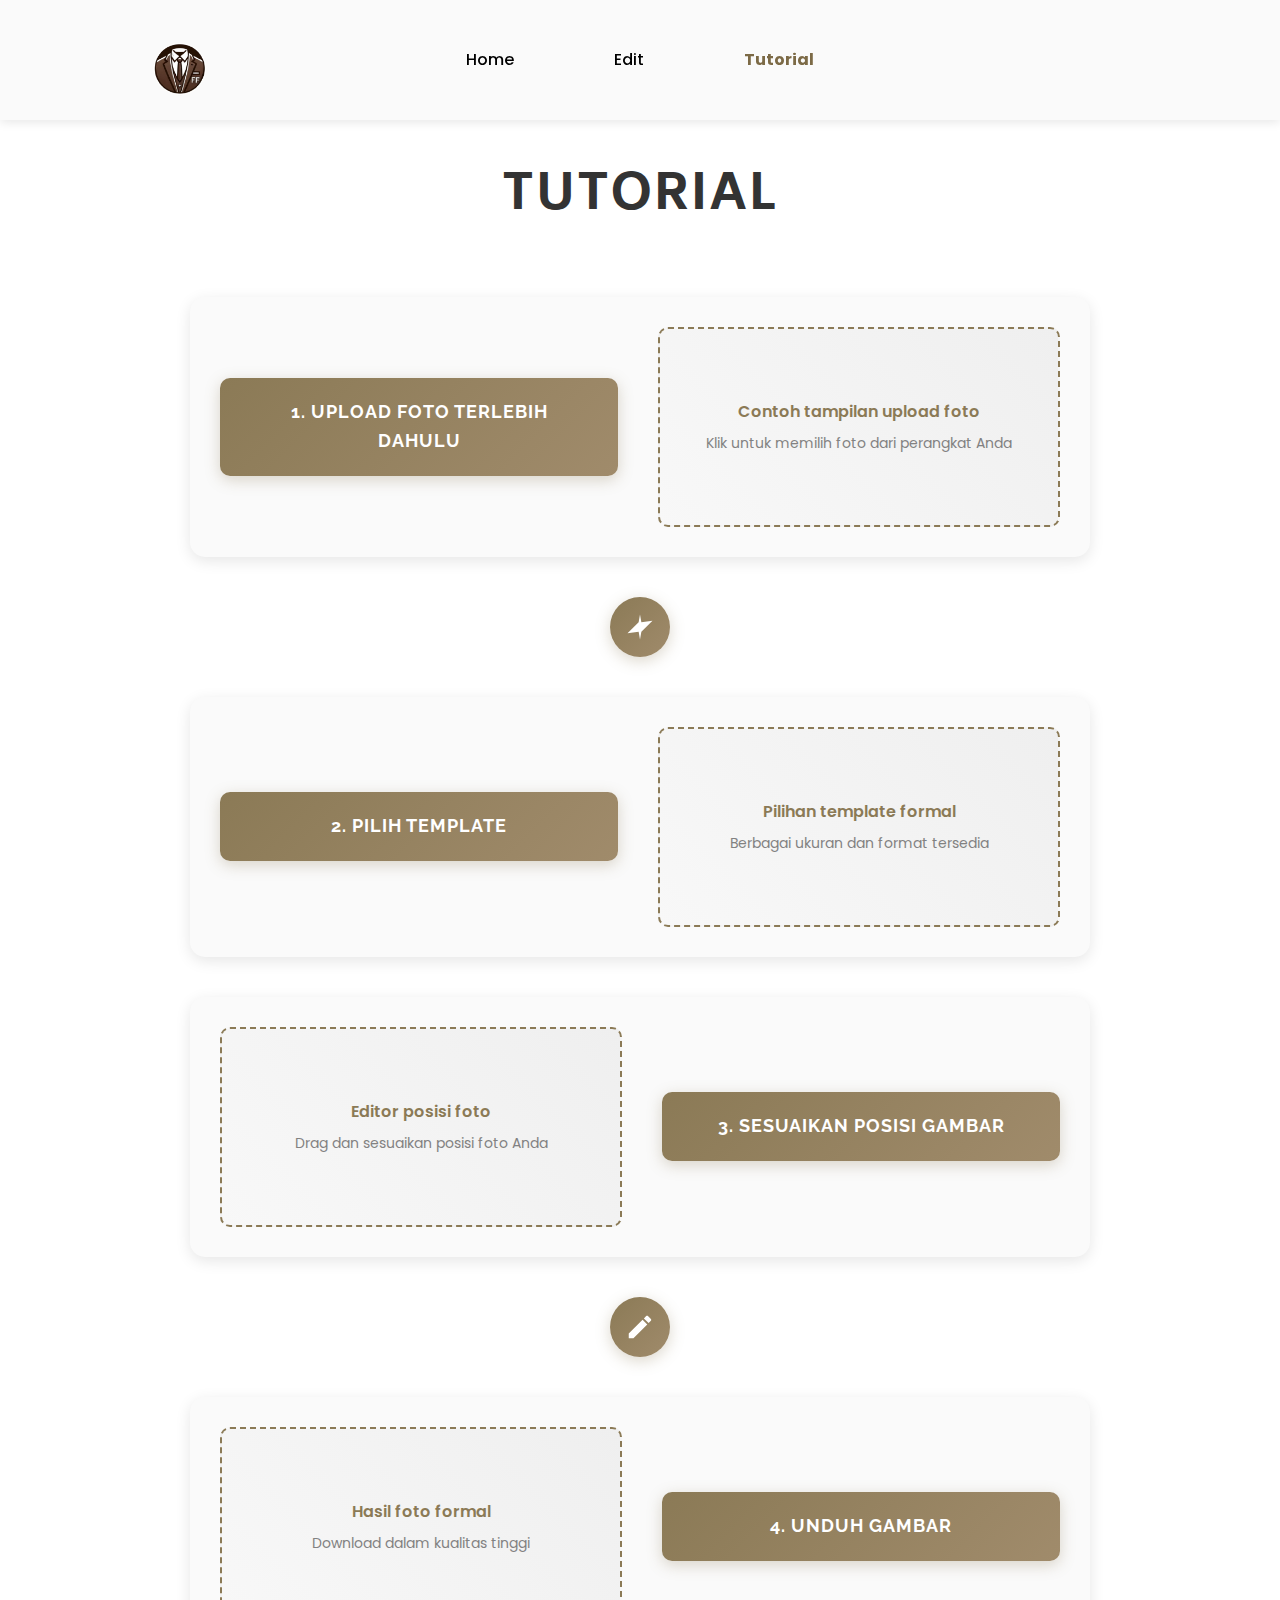
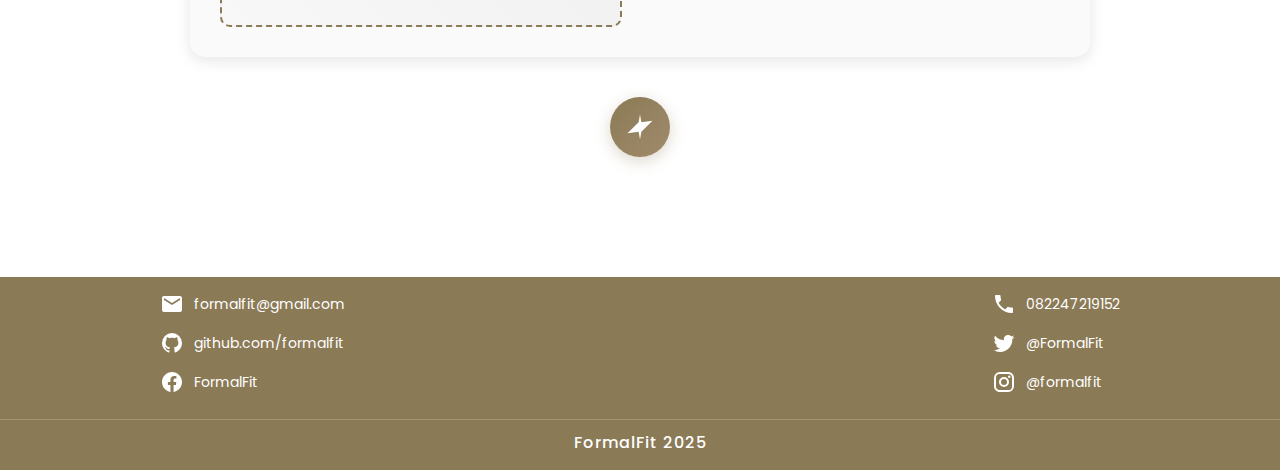
<file: FormalFit/tutorialedit.html>
<!DOCTYPE html>
<html lang="id">
<head>
    <meta charset="UTF-8">
    <meta name="viewport" content="width=device-width, initial-scale=1.0">
    <title>FormalFit - Tutorial</title>
    <link href="https://fonts.googleapis.com/css2?family=Biryani:wght@800&family=Poppins:wght@400;500;700&family=Raleway:wght@500;600;700&display=swap" rel="stylesheet">
    <link rel="stylesheet" href="assets/css/tutorial.css">
</head>
<body>
    <!-- Navbar -->
    <nav class="navbar">
        <div class="logo">
            <img src="assets/images/image.png" alt="FormalFit Logo">
        </div>
        <div class="nav-links">
            <a href="formalfit.html">Home</a>
            <a href="editformalfit.html">Edit</a>
            <a href="tutorialedit.html" class="active">Tutorial</a>
        </div>
    </nav>

    <!-- Main Content -->
    <main class="main-content">
        <h1 class="tutorial-title">TUTORIAL</h1>
        
        <div class="tutorial-steps">
            <!-- Step 1 -->
            <div class="step">
                <div class="step-content">
                    <div class="step-button">
                        <h3>1. UPLOAD FOTO TERLEBIH DAHULU</h3>
                    </div>
                </div>
                <div class="step-image placeholder">
                    <div>
                        <p>Contoh tampilan upload foto</p>
                        <p>Klik untuk memilih foto dari perangkat Anda</p>
                    </div>
                </div>
            </div>

            <!-- Arrow Icon -->
            <div class="arrow-icon">
                <svg viewBox="0 0 24 24">
                    <path d="M12 2L13.09 8.26L22 7L13.09 15.74L12 22L10.91 15.74L2 17L10.91 8.26L12 2Z"/>
                </svg>
            </div>

            <!-- Step 2 -->
            <div class="step">
                <div class="step-content">
                    <div class="step-button">
                        <h3>2. PILIH TEMPLATE</h3>
                    </div>
                </div>
                <div class="step-image placeholder">
                    <div>
                        <p>Pilihan template formal</p>
                        <p>Berbagai ukuran dan format tersedia</p>
                    </div>
                </div>
            </div>

            <!-- Step 3 -->
            <div class="step">
                <div class="step-content">
                    <div class="step-button">
                        <h3>3. SESUAIKAN POSISI GAMBAR</h3>
                    </div>
                </div>
                <div class="step-image placeholder">
                    <div>
                        <p>Editor posisi foto</p>
                        <p>Drag dan sesuaikan posisi foto Anda</p>
                    </div>
                </div>
            </div>

            <!-- Edit Icon -->
            <div class="edit-icon">
                <svg viewBox="0 0 24 24">
                    <path d="M3 17.25V21h3.75L17.81 9.94l-3.75-3.75L3 17.25zM20.71 7.04c.39-.39.39-1.02 0-1.41l-2.34-2.34c-.39-.39-1.02-.39-1.41 0l-1.83 1.83 3.75 3.75 1.83-1.83z"/>
                </svg>
            </div>

            <!-- Step 4 -->
            <div class="step">
                <div class="step-content">
                    <div class="step-button">
                        <h3>4. UNDUH GAMBAR</h3>
                    </div>
                </div>
                <div class="step-image placeholder">
                    <div>
                        <p>Hasil foto formal</p>
                        <p>Download dalam kualitas tinggi</p>
                    </div>
                </div>
            </div>

            <!-- Final Arrow -->
            <div class="arrow-icon">
                <svg viewBox="0 0 24 24">
                    <path d="M12 2L13.09 8.26L22 7L13.09 15.74L12 22L10.91 15.74L2 17L10.91 8.26L12 2Z"/>
                </svg>
            </div>
        </div>
    </main>

 <!-- Footer -->
<footer class="footer" style="background-color: #8B7A56; padding: 15px 0; color: white;">
    <div class="footer-content" style="display: flex; flex-direction: column; max-width: 1000px; margin: 0 auto; padding: 0 20px;">
        <div class="contact-container" style="display: flex; justify-content: space-between; margin-bottom: 15px;">
            <!-- Left Column -->
            <div class="left-column" style="display: flex; flex-direction: column; gap: 15px;">
                <div style="display: flex; align-items: center; gap: 10px;">
                    <svg width="24" height="24" viewBox="0 0 24 24" fill="white">
                        <path d="M20,4H4C2.9,4,2,4.9,2,6v12c0,1.1,0.9,2,2,2h16c1.1,0,2-0.9,2-2V6C22,4.9,21.1,4,20,4z M20,8l-8,5L4,8V6l8,5l8-5V8z"/>
                    </svg>
                    <span>formalfit@gmail.com</span>
                </div>
                <div style="display: flex; align-items: center; gap: 10px;">
                    <svg width="24" height="24" viewBox="0 0 24 24" fill="white">
                        <path d="M12,2A10,10 0 0,0 2,12C2,16.42 4.87,20.17 8.84,21.5C9.34,21.58 9.5,21.27 9.5,21C9.5,20.77 9.5,20.14 9.5,19.31C6.73,19.91 6.14,17.97 6.14,17.97C5.68,16.81 5.03,16.5 5.03,16.5C4.12,15.88 5.1,15.9 5.1,15.9C6.1,15.97 6.63,16.93 6.63,16.93C7.5,18.45 8.97,18 9.54,17.76C9.63,17.11 9.89,16.67 10.17,16.42C7.95,16.17 5.62,15.31 5.62,11.5C5.62,10.39 6,9.5 6.65,8.79C6.55,8.54 6.2,7.5 6.75,6.15C6.75,6.15 7.59,5.88 9.5,7.17C10.29,6.95 11.15,6.84 12,6.84C12.85,6.84 13.71,6.95 14.5,7.17C16.41,5.88 17.25,6.15 17.25,6.15C17.8,7.5 17.45,8.54 17.35,8.79C18,9.5 18.38,10.39 18.38,11.5C18.38,15.32 16.04,16.16 13.81,16.41C14.17,16.72 14.5,17.33 14.5,18.26C14.5,19.6 14.5,20.68 14.5,21C14.5,21.27 14.66,21.59 15.17,21.5C19.14,20.16 22,16.42 22,12A10,10 0 0,0 12,2Z"/>
                    </svg>
                    <span>github.com/formalfit</span>
                </div>
                <div style="display: flex; align-items: center; gap: 10px;">
                    <svg width="24" height="24" viewBox="0 0 24 24" fill="white">
                        <path d="M12,2.04C6.5,2.04,2,6.53,2,12.06C2,17.06,5.66,21.21,10.44,21.96V14.96H7.9V12.06H10.44V9.85C10.44,7.34,11.93,5.96,14.22,5.96C15.31,5.96,16.45,6.15,16.45,6.15V8.62H15.19C13.95,8.62,13.56,9.39,13.56,10.18V12.06H16.34L15.89,14.96H13.56V21.96C18.34,21.21,22,17.06,22,12.06C22,6.53,17.5,2.04,12,2.04Z"/>
                    </svg>
                    <span>FormalFit</span>
                </div>
            </div>
            
            <!-- Right Column -->
            <div class="right-column" style="display: flex; flex-direction: column; gap: 15px;">
                <div style="display: flex; align-items: center; gap: 10px;">
                    <svg width="24" height="24" viewBox="0 0 24 24" fill="white">
                        <path d="M20,15.5C18.8,15.5,17.5,15.3,16.4,14.9C16.1,14.8,15.7,14.9,15.5,15.1L13.2,17.4C10.4,15.9,8,13.6,6.6,10.8L8.9,8.5C9.1,8.3,9.2,7.9,9.1,7.6C8.7,6.5,8.5,5.2,8.5,4C8.5,3.4,8,3,7.5,3H4C3.4,3,3,3.4,3,4C3,13.4,10.6,21,20,21C20.6,21,21,20.6,21,20V16.5C21,16,20.6,15.5,20,15.5Z"/>
                    </svg>
                    <span>082247219152</span>
                </div>
                <div style="display: flex; align-items: center; gap: 10px;">
                    <svg width="24" height="24" viewBox="0 0 24 24" fill="white">
                        <path d="M22.46,6C21.69,6.35 20.86,6.58 20,6.69C20.88,6.16 21.56,5.32 21.88,4.31C21.05,4.81 20.13,5.16 19.16,5.36C18.37,4.5 17.26,4 16,4C13.65,4 11.73,5.92 11.73,8.29C11.73,8.63 11.77,8.96 11.84,9.27C8.28,9.09 5.11,7.38 3,4.79C2.63,5.42 2.42,6.16 2.42,6.94C2.42,8.43 3.17,9.75 4.33,10.5C3.62,10.5 2.96,10.3 2.38,10C2.38,10 2.38,10 2.38,10.03C2.38,12.11 3.86,13.85 5.82,14.24C5.46,14.34 5.08,14.39 4.69,14.39C4.42,14.39 4.15,14.36 3.89,14.31C4.43,16 6,17.26 7.89,17.29C6.43,18.45 4.58,19.13 2.56,19.13C2.22,19.13 1.88,19.11 1.54,19.07C3.44,20.29 5.7,21 8.12,21C16,21 20.33,14.46 20.33,8.79C20.33,8.6 20.33,8.42 20.32,8.23C21.16,7.63 21.88,6.87 22.46,6Z"/>
                    </svg>
                    <span>@FormalFit</span>
                </div>
                <div style="display: flex; align-items: center; gap: 10px;">
                    <svg width="24" height="24" viewBox="0 0 24 24" fill="white">
                        <path d="M7.8,2H16.2C19.4,2 22,4.6 22,7.8V16.2A5.8,5.8 0 0,1 16.2,22H7.8C4.6,22 2,19.4 2,16.2V7.8A5.8,5.8 0 0,1 7.8,2M7.6,4A3.6,3.6 0 0,0 4,7.6V16.4C4,18.39 5.61,20 7.6,20H16.4A3.6,3.6 0 0,0 20,16.4V7.6C20,5.61 18.39,4 16.4,4H7.6M17.25,5.5A1.25,1.25 0 0,1 18.5,6.75A1.25,1.25 0 0,1 17.25,8A1.25,1.25 0 0,1 16,6.75A1.25,1.25 0 0,1 17.25,5.5M12,7A5,5 0 0,1 17,12A5,5 0 0,1 12,17A5,5 0 0,1 7,12A5,5 0 0,1 12,7M12,9A3,3 0 0,0 9,12A3,3 0 0,0 12,15A3,3 0 0,0 15,12A3,3 0 0,0 12,9Z"/>
                    </svg>
                    <span>@formalfit</span>
                </div>
            </div>
        </div>
    </div>
    <div class="footer-bottom" style="text-align: center; margin-top: 10px; padding-top: 10px;">
        <p style="margin: 0;">FormalFit 2025</p>
    </div>
</footer>
</body>
</html>
</file>
<file: FormalFit/assets/css/tutorial.css>
/* ===========================================
   RESET & BASE STYLES
   =========================================== */
* {
  margin: 0;
  padding: 0;
  box-sizing: border-box;
}

body {
  font-family: 'Poppins', sans-serif;
  background-color: #FFFFFF;
  line-height: 1.6;
  color: #333;
}

/* ===========================================
   NAVBAR STYLES
   =========================================== */
.navbar {
  width: 100%;
  height: 120px;
  background-color: #FAFAFA;
  display: flex;
  align-items: center;
  justify-content: space-between;
  padding: 0 10%;
  position: fixed;
  top: 0;
  left: 0;
  z-index: 9999;
  box-shadow: 0 2px 10px rgba(0, 0, 0, 0.1);
}

.logo {
  width: 100px;
  height: 100px;
  background-size: contain;
  background-repeat: no-repeat;
  margin-top: -15px;
  position: relative;
  top: 25px;
}

.logo img {
  width: 100%;
  height: 100%;
  object-fit: contain;
}

.nav-links {
  display: flex;
  justify-content: center;
  gap: 100px;
  position: absolute;
  left: 50%;
  transform: translateX(-50%);
}

.nav-links a {
  text-decoration: none;
  color: #000;
  font-family: 'Poppins', sans-serif;
  font-weight: 500;
  font-size: 16px;
  transition: color 0.3s ease;
  position: relative;
}

.nav-links a:hover {
  color: #7C6A46;
}

.nav-links a:active {
  color: #000;
}

.nav-links a.active {
  color: #7C6A46;
  font-weight: bold;
}

/* Hamburger menu for mobile */
.hamburger {
  display: none;
  flex-direction: column;
  cursor: pointer;
  padding: 5px;
}

.hamburger span {
  width: 25px;
  height: 3px;
  background-color: #000;
  margin: 3px 0;
  transition: 0.3s;
}

.hamburger.active span:nth-child(1) {
  transform: rotate(-45deg) translate(-5px, 6px);
}

.hamburger.active span:nth-child(2) {
  opacity: 0;
}

.hamburger.active span:nth-child(3) {
  transform: rotate(45deg) translate(-5px, -6px);
}

/* Mobile menu */
.mobile-menu {
  display: none;
  position: fixed;
  top: 120px;
  left: 0;
  width: 100%;
  background-color: #FAFAFA;
  border-top: 1px solid #E5E5E5;
  z-index: 9998;
  max-height: 0;
  overflow: hidden;
  transition: max-height 0.3s ease;
}

.mobile-menu.active {
  max-height: 300px;
}

.mobile-menu a {
  display: block;
  padding: 15px 20px;
  text-decoration: none;
  color: #000;
  font-family: 'Poppins', sans-serif;
  font-weight: 500;
  border-bottom: 1px solid #E5E5E5;
  transition: background-color 0.3s;
}

.mobile-menu a:hover {
  background-color: rgba(124, 106, 70, 0.1);
  color: #7C6A46;
}

.mobile-menu a.active {
  color: #7C6A46;
  font-weight: bold;
  background-color: rgba(124, 106, 70, 0.1);
}

/* ===========================================
   MAIN CONTENT STYLES
   =========================================== */
.main-content {
  margin-top: 120px;
  padding: 40px 5%;
  max-width: 1200px;
  margin-left: auto;
  margin-right: auto;
}

.tutorial-title {
  font-family: 'Biryani', sans-serif;
  font-size: 48px;
  font-weight: 800;
  text-align: center;
  color: #333;
  margin-bottom: 60px;
  letter-spacing: 2px;
}

/* ===========================================
   TUTORIAL STEPS STYLES
   =========================================== */
.tutorial-steps {
  display: flex;
  flex-direction: column;
  align-items: center;
  gap: 40px;
}

.step {
  display: flex;
  align-items: center;
  gap: 40px;
  width: 100%;
  max-width: 900px;
  background-color: #FAFAFA;
  border-radius: 15px;
  padding: 30px;
  box-shadow: 0 4px 15px rgba(0, 0, 0, 0.1);
  transition: transform 0.3s ease, box-shadow 0.3s ease;
}

.step:hover {
  transform: translateY(-5px);
  box-shadow: 0 8px 25px rgba(0, 0, 0, 0.15);
}

.step:nth-child(even) {
  flex-direction: row-reverse;
}

.step-content {
  flex: 1;
  display: flex;
  flex-direction: column;
  gap: 20px;
}

.step-button {
  background: linear-gradient(135deg, #8B7A56, #A08B6B);
  color: white;
  padding: 20px 30px;
  border-radius: 10px;
  box-shadow: 0 4px 15px rgba(139, 122, 86, 0.3);
  transition: transform 0.3s ease;
}

.step-button:hover {
  transform: scale(1.02);
}

.step-button h3 {
  font-family: 'Raleway', sans-serif;
  font-size: 18px;
  font-weight: 700;
  letter-spacing: 1px;
  text-align: center;
}

.step-image {
  flex: 1;
  height: 200px;
  background-color: #F5F5F5;
  border: 2px dashed #8B7A56;
  border-radius: 10px;
  display: flex;
  align-items: center;
  justify-content: center;
  position: relative;
  overflow: hidden;
}

.step-image.placeholder {
  background: linear-gradient(45deg, #F8F8F8, #EFEFEF);
}

.step-image div {
  text-align: center;
  color: #666;
  padding: 20px;
}

.step-image div p:first-child {
  font-weight: 600;
  font-size: 16px;
  margin-bottom: 8px;
  color: #8B7A56;
}

.step-image div p:last-child {
  font-size: 14px;
  opacity: 0.8;
}

/* ===========================================
   ICON STYLES
   =========================================== */
.arrow-icon,
.edit-icon {
  width: 60px;
  height: 60px;
  background: linear-gradient(135deg, #8B7A56, #A08B6B);
  border-radius: 50%;
  display: flex;
  align-items: center;
  justify-content: center;
  box-shadow: 0 4px 15px rgba(139, 122, 86, 0.3);
  animation: pulse 2s infinite;
}

.arrow-icon svg,
.edit-icon svg {
  width: 30px;
  height: 30px;
  fill: white;
}

@keyframes pulse {
  0%, 100% {
    transform: scale(1);
  }
  50% {
    transform: scale(1.1);
  }
}

/* ===========================================
   FOOTER STYLES
   =========================================== */
.footer {
  background-color: #8B7A56;
  color: #FFFFFF;
  padding: 30px 0;
  margin-top: 80px;
}

.footer-content {
  display: flex;
  flex-direction: column;
  max-width: 1000px;
  margin: 0 auto;
  padding: 0 20px;
}

.contact-container {
  display: flex;
  justify-content: space-between;
  margin-bottom: 20px;
}

.left-column,
.right-column {
  display: flex;
  flex-direction: column;
  gap: 15px;
}

.left-column div,
.right-column div {
  display: flex;
  align-items: center;
  gap: 10px;
  font-size: 14px;
  transition: color 0.3s ease;
}

.left-column div:hover,
.right-column div:hover {
  color: #D4C4A8;
  cursor: pointer;
}

.footer-bottom {
  text-align: center;
  margin-top: 10px;
  padding-top: 15px;
  border-top: 1px solid rgba(255, 255, 255, 0.2);
}

.footer-bottom p {
  margin: 0;
  font-weight: 500;
  letter-spacing: 1px;
}

/* ===========================================
   RESPONSIVE DESIGN
   =========================================== */
@media screen and (max-width: 1024px) {
  .navbar {
    padding: 0 3%;
  }
  
  .main-content {
    padding: 40px 3%;
  }
  
  .tutorial-title {
    font-size: 40px;
  }
  
  .step {
    gap: 30px;
    padding: 25px;
  }
}

@media screen and (max-width: 1024px) {
  .nav-links {
    gap: 50px;
  }
  
  .navbar {
    padding: 0 5%;
  }
}

@media screen and (max-width: 768px) {
  .navbar {
    height: 80px;
    padding: 0 20px;
  }
  
  .logo {
    width: 70px;
    height: 70px;
    top: 15px;
  }
  
  .nav-links {
    display: none;
  }
  
  .hamburger {
    display: flex;
  }
  
  .mobile-menu {
    display: block;
    top: 80px;
  }
  
  .main-content {
    margin-top: 100px;
    padding: 30px 20px;
  }
  
  .tutorial-title {
    font-size: 32px;
    margin-bottom: 40px;
  }
  
  .step {
    flex-direction: column !important;
    gap: 25px;
    padding: 20px;
  }
  
  .step:nth-child(even) {
    flex-direction: column !important;
  }
  
  .step-image {
    width: 100%;
    height: 150px;
  }
  
  .step-button h3 {
    font-size: 16px;
  }
  
  .arrow-icon,
  .edit-icon {
    width: 50px;
    height: 50px;
  }
  
  .arrow-icon svg,
  .edit-icon svg {
    width: 25px;
    height: 25px;
  }
  
  .contact-container {
    flex-direction: column;
    gap: 20px;
  }
  
  .left-column,
  .right-column {
    gap: 12px;
  }
}

@media screen and (max-width: 480px) {
  .navbar {
    padding: 0 15px;
    height: 70px;
  }
  
  .logo {
    width: 60px;
    height: 60px;
    top: 10px;
    margin-top: 0;
  }
  
  .mobile-menu {
    top: 70px;
  }
  
  .main-content {
    padding: 20px 15px;
  }
  
  .tutorial-title {
    font-size: 28px;
    letter-spacing: 1px;
  }
  
  .step {
    padding: 15px;
    gap: 20px;
  }
  
  .step-button {
    padding: 15px 20px;
  }
  
  .step-button h3 {
    font-size: 14px;
  }
  
  .step-image {
    height: 120px;
  }
  
  .step-image div p:first-child {
    font-size: 14px;
  }
  
  .step-image div p:last-child {
    font-size: 12px;
  }
  
  .footer {
    padding: 20px 0;
  }
  
  .left-column div,
  .right-column div {
    font-size: 12px;
  }
}
</file>
